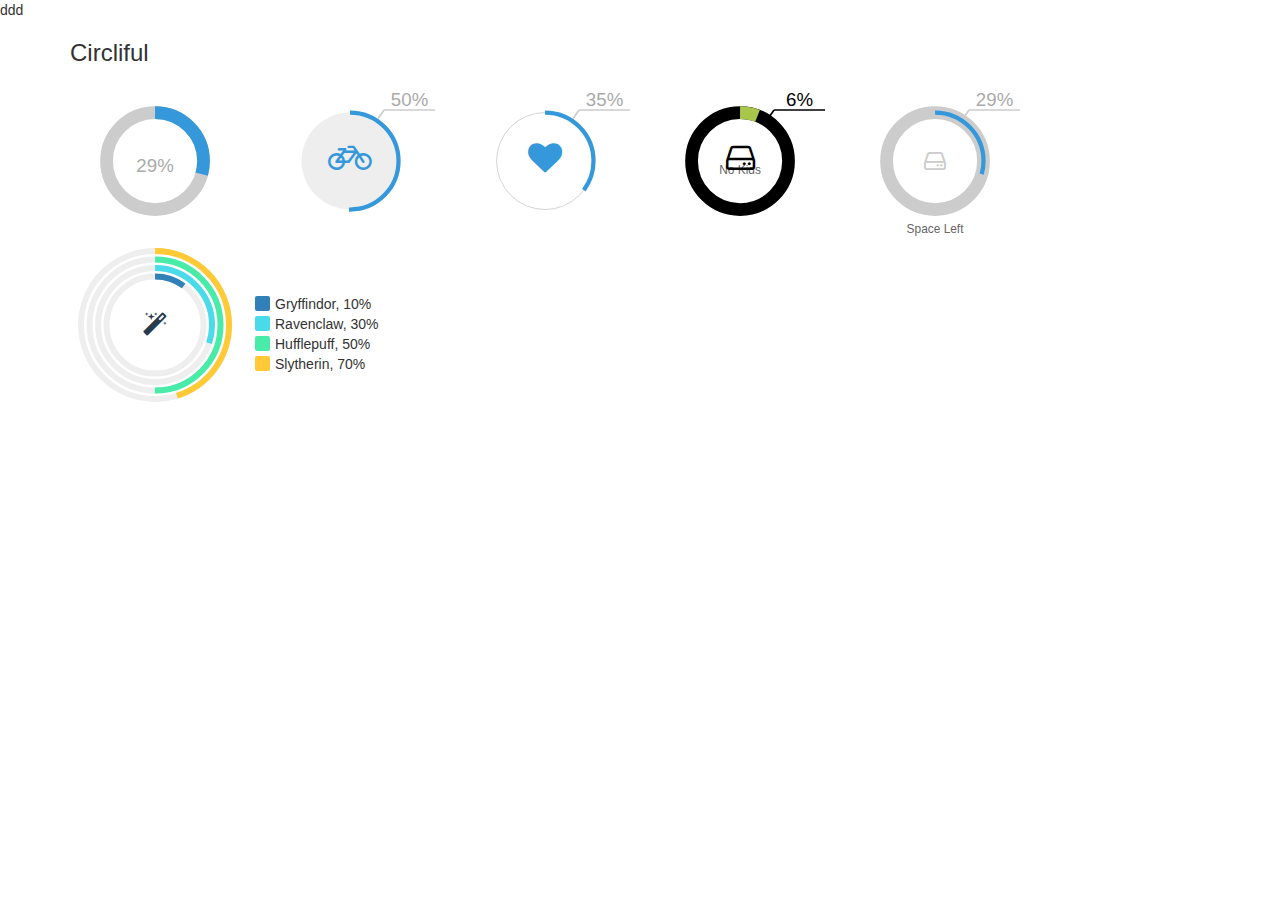
<file: jquery-plugin-circliful-master/index.html>
<!DOCTYPE html>
<html lang="en">
<head>
    <meta charset="utf-8">
    <meta http-equiv="X-UA-Compatible" content="IE=edge">
    <meta name="viewport" content="width=device-width, initial-scale=1">
    <title>SVG Circliful</title>
ddd
    <link rel="stylesheet" href="https://maxcdn.bootstrapcdn.com/bootstrap/3.3.6/css/bootstrap.min.css">
    <link rel="stylesheet" href="css/material-design-iconic-font.min.css">
    <link rel="stylesheet" href="https://maxcdn.bootstrapcdn.com/font-awesome/4.5.0/css/font-awesome.min.css">
    <link rel="stylesheet" href="css/jquery.circliful.css">

    <!--[if lt IE 9]>
    <script src="https://oss.maxcdn.com/html5shiv/3.7.2/html5shiv.min.js"></script>
    <script src="https://oss.maxcdn.com/respond/1.4.2/respond.min.js"></script>
    <![endif]-->
</head>
<body>
<section class="container">

    <h3>Circliful</h3>

    <div class="row">
        <div class="col-lg-2">
            <div id="test-circle"></div>
        </div>
        <div class="col-lg-2">
            <div id="test-circle2"></div>
        </div>
        <div class="col-lg-2">
            <div id="test-circle3"></div>
        </div>
        <div class="col-lg-2">
            <div id="test-circle4"></div>
        </div>
        <div class="col-lg-2">
            <div id="test-circle5"></div>
        </div>
    </div>

    <div class="row">
        <div class="col-lg-2">
            <div id="test-circle6"></div>
        </div>
    </div>

</section>

<script src="https://ajax.googleapis.com/ajax/libs/jquery/1.11.3/jquery.min.js"></script>
<script src="https://maxcdn.bootstrapcdn.com/bootstrap/3.3.6/js/bootstrap.min.js"></script>
<script src="js/jquery.circliful.js"></script>
<script>
    $( document ).ready(function() { // 6,32 5,38 2,34
        $("#test-circle").circliful({
            animation: 1,
            animationStep: 5,
            foregroundBorderWidth: 15,
            backgroundBorderWidth: 15,
            percent: 38,
            textSize: 28,
            textStyle: 'font-size: 12px;',
            textColor: '#666',
        });
        $("#test-circle2").circliful({
            animation: 0,
            animationStep: 6,
            foregroundBorderWidth: 5,
            backgroundColor: "none",
            fillColor: '#eee',
            percent: 50,
            iconColor: '#3498DB',
            icon: 'f206',
            iconSize: '40',
            iconPosition: 'middle'
        });
        $("#test-circle3").circliful({
            animation: 1,
            animationStep: 6,
            foregroundBorderWidth: 5,
            backgroundBorderWidth: 1,
            percent: 88,
            iconColor: '#3498DB',
            icon: 'f004',
            iconSize: '40',
            iconPosition: 'middle'
        });
        $("#test-circle4").circliful({
            animation: 1,
            animationStep: 1,
            target: 10,
            start: 2,
            showPercent: 1,
            backgroundColor: '#000',
            foregroundColor: '#A8C64A',
            fontColor: '#000',
            iconColor: '#000',
            icon: 'f0a0',
            iconSize: '40',
            iconPosition: 'middle',
            text: 'No Kids'
        });
        $("#test-circle5").circliful({
            animationStep: 5,
            foregroundBorderWidth: 5,
            backgroundBorderWidth: 15,
            percent: 80,
            icon: 'f0a0',
            iconPosition: 'middle',
            text: 'Space Left',
            textBelow: true
        });
        $("#test-circle6").circliful({
            animation: 1,
            animationStep: 5,
            foregroundBorderWidth: 7,
            backgroundBorderWidth: 7,
            textSize: 28,
            textStyle: 'font-size: 12px;',
            textColor: '#666',
            multiPercentage: 1,
            percentages: [
                {'percent': 10, 'color': '#3180B8', 'title': 'Gryffindor' },
                {'percent': 30, 'color': '#4ADBEA', 'title': 'Ravenclaw' },
                {'percent': 50, 'color': '#49EBA8', 'title': 'Hufflepuff' },
                {'percent': 70, 'color': '#FFCA35', 'title': 'Slytherin' }
            ],
            multiPercentageLegend: 1,
            replacePercentageByText: '',
            backgroundColor: '#eee',
            icon: 'f0d0',
            iconPosition: 'middle',
            iconColor: '#273B4E'
        });
    });
</script>
</body>
</html>
</file>
<file: jquery-plugin-circliful-master/css/material-design-iconic-font.min.css>
@font-face{font-family:Material-Design-Iconic-Font;src:url(../fonts/Material-Design-Iconic-Font.woff2?v=2.2.0) format('woff2'),url(../fonts/Material-Design-Iconic-Font.woff?v=2.2.0) format('woff'),url(../fonts/Material-Design-Iconic-Font.ttf?v=2.2.0) format('truetype')}.zmdi{display:inline-block;font:normal normal normal 14px/1 'Material-Design-Iconic-Font';font-size:inherit;text-rendering:auto;-webkit-font-smoothing:antialiased;-moz-osx-font-smoothing:grayscale}.zmdi-hc-lg{font-size:1.33333333em;line-height:.75em;vertical-align:-15%}.zmdi-hc-2x{font-size:2em}.zmdi-hc-3x{font-size:3em}.zmdi-hc-4x{font-size:4em}.zmdi-hc-5x{font-size:5em}.zmdi-hc-fw{width:1.28571429em;text-align:center}.zmdi-hc-ul{padding-left:0;margin-left:2.14285714em;list-style-type:none}.zmdi-hc-ul>li{position:relative}.zmdi-hc-li{position:absolute;left:-2.14285714em;width:2.14285714em;top:.14285714em;text-align:center}.zmdi-hc-li.zmdi-hc-lg{left:-1.85714286em}.zmdi-hc-border{padding:.1em .25em;border:solid .1em #9e9e9e;border-radius:2px}.zmdi-hc-border-circle{padding:.1em .25em;border:solid .1em #9e9e9e;border-radius:50%}.zmdi.pull-left{float:left;margin-right:.15em}.zmdi.pull-right{float:right;margin-left:.15em}.zmdi-hc-spin{-webkit-animation:zmdi-spin 1.5s infinite linear;animation:zmdi-spin 1.5s infinite linear}.zmdi-hc-spin-reverse{-webkit-animation:zmdi-spin-reverse 1.5s infinite linear;animation:zmdi-spin-reverse 1.5s infinite linear}@-webkit-keyframes zmdi-spin{0%{-webkit-transform:rotate(0deg);transform:rotate(0deg)}100%{-webkit-transform:rotate(359deg);transform:rotate(359deg)}}@keyframes zmdi-spin{0%{-webkit-transform:rotate(0deg);transform:rotate(0deg)}100%{-webkit-transform:rotate(359deg);transform:rotate(359deg)}}@-webkit-keyframes zmdi-spin-reverse{0%{-webkit-transform:rotate(0deg);transform:rotate(0deg)}100%{-webkit-transform:rotate(-359deg);transform:rotate(-359deg)}}@keyframes zmdi-spin-reverse{0%{-webkit-transform:rotate(0deg);transform:rotate(0deg)}100%{-webkit-transform:rotate(-359deg);transform:rotate(-359deg)}}.zmdi-hc-rotate-90{-webkit-transform:rotate(90deg);-ms-transform:rotate(90deg);transform:rotate(90deg)}.zmdi-hc-rotate-180{-webkit-transform:rotate(180deg);-ms-transform:rotate(180deg);transform:rotate(180deg)}.zmdi-hc-rotate-270{-webkit-transform:rotate(270deg);-ms-transform:rotate(270deg);transform:rotate(270deg)}.zmdi-hc-flip-horizontal{-webkit-transform:scale(-1,1);-ms-transform:scale(-1,1);transform:scale(-1,1)}.zmdi-hc-flip-vertical{-webkit-transform:scale(1,-1);-ms-transform:scale(1,-1);transform:scale(1,-1)}.zmdi-hc-stack{position:relative;display:inline-block;width:2em;height:2em;line-height:2em;vertical-align:middle}.zmdi-hc-stack-1x,.zmdi-hc-stack-2x{position:absolute;left:0;width:100%;text-align:center}.zmdi-hc-stack-1x{line-height:inherit}.zmdi-hc-stack-2x{font-size:2em}.zmdi-hc-inverse{color:#fff}.zmdi-3d-rotation:before{content:'\f101'}.zmdi-airplane-off:before{content:'\f102'}.zmdi-airplane:before{content:'\f103'}.zmdi-album:before{content:'\f104'}.zmdi-archive:before{content:'\f105'}.zmdi-assignment-account:before{content:'\f106'}.zmdi-assignment-alert:before{content:'\f107'}.zmdi-assignment-check:before{content:'\f108'}.zmdi-assignment-o:before{content:'\f109'}.zmdi-assignment-return:before{content:'\f10a'}.zmdi-assignment-returned:before{content:'\f10b'}.zmdi-assignment:before{content:'\f10c'}.zmdi-attachment-alt:before{content:'\f10d'}.zmdi-attachment:before{content:'\f10e'}.zmdi-audio:before{content:'\f10f'}.zmdi-badge-check:before{content:'\f110'}.zmdi-balance-wallet:before{content:'\f111'}.zmdi-balance:before{content:'\f112'}.zmdi-battery-alert:before{content:'\f113'}.zmdi-battery-flash:before{content:'\f114'}.zmdi-battery-unknown:before{content:'\f115'}.zmdi-battery:before{content:'\f116'}.zmdi-bike:before{content:'\f117'}.zmdi-block-alt:before{content:'\f118'}.zmdi-block:before{content:'\f119'}.zmdi-boat:before{content:'\f11a'}.zmdi-book-image:before{content:'\f11b'}.zmdi-book:before{content:'\f11c'}.zmdi-bookmark-outline:before{content:'\f11d'}.zmdi-bookmark:before{content:'\f11e'}.zmdi-brush:before{content:'\f11f'}.zmdi-bug:before{content:'\f120'}.zmdi-bus:before{content:'\f121'}.zmdi-cake:before{content:'\f122'}.zmdi-car-taxi:before{content:'\f123'}.zmdi-car-wash:before{content:'\f124'}.zmdi-car:before{content:'\f125'}.zmdi-card-giftcard:before{content:'\f126'}.zmdi-card-membership:before{content:'\f127'}.zmdi-card-travel:before{content:'\f128'}.zmdi-card:before{content:'\f129'}.zmdi-case-check:before{content:'\f12a'}.zmdi-case-download:before{content:'\f12b'}.zmdi-case-play:before{content:'\f12c'}.zmdi-case:before{content:'\f12d'}.zmdi-cast-connected:before{content:'\f12e'}.zmdi-cast:before{content:'\f12f'}.zmdi-chart-donut:before{content:'\f130'}.zmdi-chart:before{content:'\f131'}.zmdi-city-alt:before{content:'\f132'}.zmdi-city:before{content:'\f133'}.zmdi-close-circle-o:before{content:'\f134'}.zmdi-close-circle:before{content:'\f135'}.zmdi-close:before{content:'\f136'}.zmdi-cocktail:before{content:'\f137'}.zmdi-code-setting:before{content:'\f138'}.zmdi-code-smartphone:before{content:'\f139'}.zmdi-code:before{content:'\f13a'}.zmdi-coffee:before{content:'\f13b'}.zmdi-collection-bookmark:before{content:'\f13c'}.zmdi-collection-case-play:before{content:'\f13d'}.zmdi-collection-folder-image:before{content:'\f13e'}.zmdi-collection-image-o:before{content:'\f13f'}.zmdi-collection-image:before{content:'\f140'}.zmdi-collection-item-1:before{content:'\f141'}.zmdi-collection-item-2:before{content:'\f142'}.zmdi-collection-item-3:before{content:'\f143'}.zmdi-collection-item-4:before{content:'\f144'}.zmdi-collection-item-5:before{content:'\f145'}.zmdi-collection-item-6:before{content:'\f146'}.zmdi-collection-item-7:before{content:'\f147'}.zmdi-collection-item-8:before{content:'\f148'}.zmdi-collection-item-9-plus:before{content:'\f149'}.zmdi-collection-item-9:before{content:'\f14a'}.zmdi-collection-item:before{content:'\f14b'}.zmdi-collection-music:before{content:'\f14c'}.zmdi-collection-pdf:before{content:'\f14d'}.zmdi-collection-plus:before{content:'\f14e'}.zmdi-collection-speaker:before{content:'\f14f'}.zmdi-collection-text:before{content:'\f150'}.zmdi-collection-video:before{content:'\f151'}.zmdi-compass:before{content:'\f152'}.zmdi-cutlery:before{content:'\f153'}.zmdi-delete:before{content:'\f154'}.zmdi-dialpad:before{content:'\f155'}.zmdi-dns:before{content:'\f156'}.zmdi-drink:before{content:'\f157'}.zmdi-edit:before{content:'\f158'}.zmdi-email-open:before{content:'\f159'}.zmdi-email:before{content:'\f15a'}.zmdi-eye-off:before{content:'\f15b'}.zmdi-eye:before{content:'\f15c'}.zmdi-eyedropper:before{content:'\f15d'}.zmdi-favorite-outline:before{content:'\f15e'}.zmdi-favorite:before{content:'\f15f'}.zmdi-filter-list:before{content:'\f160'}.zmdi-fire:before{content:'\f161'}.zmdi-flag:before{content:'\f162'}.zmdi-flare:before{content:'\f163'}.zmdi-flash-auto:before{content:'\f164'}.zmdi-flash-off:before{content:'\f165'}.zmdi-flash:before{content:'\f166'}.zmdi-flip:before{content:'\f167'}.zmdi-flower-alt:before{content:'\f168'}.zmdi-flower:before{content:'\f169'}.zmdi-font:before{content:'\f16a'}.zmdi-fullscreen-alt:before{content:'\f16b'}.zmdi-fullscreen-exit:before{content:'\f16c'}.zmdi-fullscreen:before{content:'\f16d'}.zmdi-functions:before{content:'\f16e'}.zmdi-gas-station:before{content:'\f16f'}.zmdi-gesture:before{content:'\f170'}.zmdi-globe-alt:before{content:'\f171'}.zmdi-globe-lock:before{content:'\f172'}.zmdi-globe:before{content:'\f173'}.zmdi-graduation-cap:before{content:'\f174'}.zmdi-home:before{content:'\f175'}.zmdi-hospital-alt:before{content:'\f176'}.zmdi-hospital:before{content:'\f177'}.zmdi-hotel:before{content:'\f178'}.zmdi-hourglass-alt:before{content:'\f179'}.zmdi-hourglass-outline:before{content:'\f17a'}.zmdi-hourglass:before{content:'\f17b'}.zmdi-http:before{content:'\f17c'}.zmdi-image-alt:before{content:'\f17d'}.zmdi-image-o:before{content:'\f17e'}.zmdi-image:before{content:'\f17f'}.zmdi-inbox:before{content:'\f180'}.zmdi-invert-colors-off:before{content:'\f181'}.zmdi-invert-colors:before{content:'\f182'}.zmdi-key:before{content:'\f183'}.zmdi-label-alt-outline:before{content:'\f184'}.zmdi-label-alt:before{content:'\f185'}.zmdi-label-heart:before{content:'\f186'}.zmdi-label:before{content:'\f187'}.zmdi-labels:before{content:'\f188'}.zmdi-lamp:before{content:'\f189'}.zmdi-landscape:before{content:'\f18a'}.zmdi-layers-off:before{content:'\f18b'}.zmdi-layers:before{content:'\f18c'}.zmdi-library:before{content:'\f18d'}.zmdi-link:before{content:'\f18e'}.zmdi-lock-open:before{content:'\f18f'}.zmdi-lock-outline:before{content:'\f190'}.zmdi-lock:before{content:'\f191'}.zmdi-mail-reply-all:before{content:'\f192'}.zmdi-mail-reply:before{content:'\f193'}.zmdi-mail-send:before{content:'\f194'}.zmdi-mall:before{content:'\f195'}.zmdi-map:before{content:'\f196'}.zmdi-menu:before{content:'\f197'}.zmdi-money-box:before{content:'\f198'}.zmdi-money-off:before{content:'\f199'}.zmdi-money:before{content:'\f19a'}.zmdi-more-vert:before{content:'\f19b'}.zmdi-more:before{content:'\f19c'}.zmdi-movie-alt:before{content:'\f19d'}.zmdi-movie:before{content:'\f19e'}.zmdi-nature-people:before{content:'\f19f'}.zmdi-nature:before{content:'\f1a0'}.zmdi-navigation:before{content:'\f1a1'}.zmdi-open-in-browser:before{content:'\f1a2'}.zmdi-open-in-new:before{content:'\f1a3'}.zmdi-palette:before{content:'\f1a4'}.zmdi-parking:before{content:'\f1a5'}.zmdi-pin-account:before{content:'\f1a6'}.zmdi-pin-assistant:before{content:'\f1a7'}.zmdi-pin-drop:before{content:'\f1a8'}.zmdi-pin-help:before{content:'\f1a9'}.zmdi-pin-off:before{content:'\f1aa'}.zmdi-pin:before{content:'\f1ab'}.zmdi-pizza:before{content:'\f1ac'}.zmdi-plaster:before{content:'\f1ad'}.zmdi-power-setting:before{content:'\f1ae'}.zmdi-power:before{content:'\f1af'}.zmdi-print:before{content:'\f1b0'}.zmdi-puzzle-piece:before{content:'\f1b1'}.zmdi-quote:before{content:'\f1b2'}.zmdi-railway:before{content:'\f1b3'}.zmdi-receipt:before{content:'\f1b4'}.zmdi-refresh-alt:before{content:'\f1b5'}.zmdi-refresh-sync-alert:before{content:'\f1b6'}.zmdi-refresh-sync-off:before{content:'\f1b7'}.zmdi-refresh-sync:before{content:'\f1b8'}.zmdi-refresh:before{content:'\f1b9'}.zmdi-roller:before{content:'\f1ba'}.zmdi-ruler:before{content:'\f1bb'}.zmdi-scissors:before{content:'\f1bc'}.zmdi-screen-rotation-lock:before{content:'\f1bd'}.zmdi-screen-rotation:before{content:'\f1be'}.zmdi-search-for:before{content:'\f1bf'}.zmdi-search-in-file:before{content:'\f1c0'}.zmdi-search-in-page:before{content:'\f1c1'}.zmdi-search-replace:before{content:'\f1c2'}.zmdi-search:before{content:'\f1c3'}.zmdi-seat:before{content:'\f1c4'}.zmdi-settings-square:before{content:'\f1c5'}.zmdi-settings:before{content:'\f1c6'}.zmdi-shield-check:before{content:'\f1c7'}.zmdi-shield-security:before{content:'\f1c8'}.zmdi-shopping-basket:before{content:'\f1c9'}.zmdi-shopping-cart-plus:before{content:'\f1ca'}.zmdi-shopping-cart:before{content:'\f1cb'}.zmdi-sign-in:before{content:'\f1cc'}.zmdi-sort-amount-asc:before{content:'\f1cd'}.zmdi-sort-amount-desc:before{content:'\f1ce'}.zmdi-sort-asc:before{content:'\f1cf'}.zmdi-sort-desc:before{content:'\f1d0'}.zmdi-spellcheck:before{content:'\f1d1'}.zmdi-storage:before{content:'\f1d2'}.zmdi-store-24:before{content:'\f1d3'}.zmdi-store:before{content:'\f1d4'}.zmdi-subway:before{content:'\f1d5'}.zmdi-sun:before{content:'\f1d6'}.zmdi-tab-unselected:before{content:'\f1d7'}.zmdi-tab:before{content:'\f1d8'}.zmdi-tag-close:before{content:'\f1d9'}.zmdi-tag-more:before{content:'\f1da'}.zmdi-tag:before{content:'\f1db'}.zmdi-thumb-down:before{content:'\f1dc'}.zmdi-thumb-up-down:before{content:'\f1dd'}.zmdi-thumb-up:before{content:'\f1de'}.zmdi-ticket-star:before{content:'\f1df'}.zmdi-toll:before{content:'\f1e0'}.zmdi-toys:before{content:'\f1e1'}.zmdi-traffic:before{content:'\f1e2'}.zmdi-translate:before{content:'\f1e3'}.zmdi-triangle-down:before{content:'\f1e4'}.zmdi-triangle-up:before{content:'\f1e5'}.zmdi-truck:before{content:'\f1e6'}.zmdi-turning-sign:before{content:'\f1e7'}.zmdi-wallpaper:before{content:'\f1e8'}.zmdi-washing-machine:before{content:'\f1e9'}.zmdi-window-maximize:before{content:'\f1ea'}.zmdi-window-minimize:before{content:'\f1eb'}.zmdi-window-restore:before{content:'\f1ec'}.zmdi-wrench:before{content:'\f1ed'}.zmdi-zoom-in:before{content:'\f1ee'}.zmdi-zoom-out:before{content:'\f1ef'}.zmdi-alert-circle-o:before{content:'\f1f0'}.zmdi-alert-circle:before{content:'\f1f1'}.zmdi-alert-octagon:before{content:'\f1f2'}.zmdi-alert-polygon:before{content:'\f1f3'}.zmdi-alert-triangle:before{content:'\f1f4'}.zmdi-help-outline:before{content:'\f1f5'}.zmdi-help:before{content:'\f1f6'}.zmdi-info-outline:before{content:'\f1f7'}.zmdi-info:before{content:'\f1f8'}.zmdi-notifications-active:before{content:'\f1f9'}.zmdi-notifications-add:before{content:'\f1fa'}.zmdi-notifications-none:before{content:'\f1fb'}.zmdi-notifications-off:before{content:'\f1fc'}.zmdi-notifications-paused:before{content:'\f1fd'}.zmdi-notifications:before{content:'\f1fe'}.zmdi-account-add:before{content:'\f1ff'}.zmdi-account-box-mail:before{content:'\f200'}.zmdi-account-box-o:before{content:'\f201'}.zmdi-account-box-phone:before{content:'\f202'}.zmdi-account-box:before{content:'\f203'}.zmdi-account-calendar:before{content:'\f204'}.zmdi-account-circle:before{content:'\f205'}.zmdi-account-o:before{content:'\f206'}.zmdi-account:before{content:'\f207'}.zmdi-accounts-add:before{content:'\f208'}.zmdi-accounts-alt:before{content:'\f209'}.zmdi-accounts-list-alt:before{content:'\f20a'}.zmdi-accounts-list:before{content:'\f20b'}.zmdi-accounts-outline:before{content:'\f20c'}.zmdi-accounts:before{content:'\f20d'}.zmdi-face:before{content:'\f20e'}.zmdi-female:before{content:'\f20f'}.zmdi-male-alt:before{content:'\f210'}.zmdi-male-female:before{content:'\f211'}.zmdi-male:before{content:'\f212'}.zmdi-mood-bad:before{content:'\f213'}.zmdi-mood:before{content:'\f214'}.zmdi-run:before{content:'\f215'}.zmdi-walk:before{content:'\f216'}.zmdi-cloud-box:before{content:'\f217'}.zmdi-cloud-circle:before{content:'\f218'}.zmdi-cloud-done:before{content:'\f219'}.zmdi-cloud-download:before{content:'\f21a'}.zmdi-cloud-off:before{content:'\f21b'}.zmdi-cloud-outline-alt:before{content:'\f21c'}.zmdi-cloud-outline:before{content:'\f21d'}.zmdi-cloud-upload:before{content:'\f21e'}.zmdi-cloud:before{content:'\f21f'}.zmdi-download:before{content:'\f220'}.zmdi-file-plus:before{content:'\f221'}.zmdi-file-text:before{content:'\f222'}.zmdi-file:before{content:'\f223'}.zmdi-folder-outline:before{content:'\f224'}.zmdi-folder-person:before{content:'\f225'}.zmdi-folder-star-alt:before{content:'\f226'}.zmdi-folder-star:before{content:'\f227'}.zmdi-folder:before{content:'\f228'}.zmdi-gif:before{content:'\f229'}.zmdi-upload:before{content:'\f22a'}.zmdi-border-all:before{content:'\f22b'}.zmdi-border-bottom:before{content:'\f22c'}.zmdi-border-clear:before{content:'\f22d'}.zmdi-border-color:before{content:'\f22e'}.zmdi-border-horizontal:before{content:'\f22f'}.zmdi-border-inner:before{content:'\f230'}.zmdi-border-left:before{content:'\f231'}.zmdi-border-outer:before{content:'\f232'}.zmdi-border-right:before{content:'\f233'}.zmdi-border-style:before{content:'\f234'}.zmdi-border-top:before{content:'\f235'}.zmdi-border-vertical:before{content:'\f236'}.zmdi-copy:before{content:'\f237'}.zmdi-crop:before{content:'\f238'}.zmdi-format-align-center:before{content:'\f239'}.zmdi-format-align-justify:before{content:'\f23a'}.zmdi-format-align-left:before{content:'\f23b'}.zmdi-format-align-right:before{content:'\f23c'}.zmdi-format-bold:before{content:'\f23d'}.zmdi-format-clear-all:before{content:'\f23e'}.zmdi-format-clear:before{content:'\f23f'}.zmdi-format-color-fill:before{content:'\f240'}.zmdi-format-color-reset:before{content:'\f241'}.zmdi-format-color-text:before{content:'\f242'}.zmdi-format-indent-decrease:before{content:'\f243'}.zmdi-format-indent-increase:before{content:'\f244'}.zmdi-format-italic:before{content:'\f245'}.zmdi-format-line-spacing:before{content:'\f246'}.zmdi-format-list-bulleted:before{content:'\f247'}.zmdi-format-list-numbered:before{content:'\f248'}.zmdi-format-ltr:before{content:'\f249'}.zmdi-format-rtl:before{content:'\f24a'}.zmdi-format-size:before{content:'\f24b'}.zmdi-format-strikethrough-s:before{content:'\f24c'}.zmdi-format-strikethrough:before{content:'\f24d'}.zmdi-format-subject:before{content:'\f24e'}.zmdi-format-underlined:before{content:'\f24f'}.zmdi-format-valign-bottom:before{content:'\f250'}.zmdi-format-valign-center:before{content:'\f251'}.zmdi-format-valign-top:before{content:'\f252'}.zmdi-redo:before{content:'\f253'}.zmdi-select-all:before{content:'\f254'}.zmdi-space-bar:before{content:'\f255'}.zmdi-text-format:before{content:'\f256'}.zmdi-transform:before{content:'\f257'}.zmdi-undo:before{content:'\f258'}.zmdi-wrap-text:before{content:'\f259'}.zmdi-comment-alert:before{content:'\f25a'}.zmdi-comment-alt-text:before{content:'\f25b'}.zmdi-comment-alt:before{content:'\f25c'}.zmdi-comment-edit:before{content:'\f25d'}.zmdi-comment-image:before{content:'\f25e'}.zmdi-comment-list:before{content:'\f25f'}.zmdi-comment-more:before{content:'\f260'}.zmdi-comment-outline:before{content:'\f261'}.zmdi-comment-text-alt:before{content:'\f262'}.zmdi-comment-text:before{content:'\f263'}.zmdi-comment-video:before{content:'\f264'}.zmdi-comment:before{content:'\f265'}.zmdi-comments:before{content:'\f266'}.zmdi-check-all:before{content:'\f267'}.zmdi-check-circle-u:before{content:'\f268'}.zmdi-check-circle:before{content:'\f269'}.zmdi-check-square:before{content:'\f26a'}.zmdi-check:before{content:'\f26b'}.zmdi-circle-o:before{content:'\f26c'}.zmdi-circle:before{content:'\f26d'}.zmdi-dot-circle-alt:before{content:'\f26e'}.zmdi-dot-circle:before{content:'\f26f'}.zmdi-minus-circle-outline:before{content:'\f270'}.zmdi-minus-circle:before{content:'\f271'}.zmdi-minus-square:before{content:'\f272'}.zmdi-minus:before{content:'\f273'}.zmdi-plus-circle-o-duplicate:before{content:'\f274'}.zmdi-plus-circle-o:before{content:'\f275'}.zmdi-plus-circle:before{content:'\f276'}.zmdi-plus-square:before{content:'\f277'}.zmdi-plus:before{content:'\f278'}.zmdi-square-o:before{content:'\f279'}.zmdi-star-circle:before{content:'\f27a'}.zmdi-star-half:before{content:'\f27b'}.zmdi-star-outline:before{content:'\f27c'}.zmdi-star:before{content:'\f27d'}.zmdi-bluetooth-connected:before{content:'\f27e'}.zmdi-bluetooth-off:before{content:'\f27f'}.zmdi-bluetooth-search:before{content:'\f280'}.zmdi-bluetooth-setting:before{content:'\f281'}.zmdi-bluetooth:before{content:'\f282'}.zmdi-camera-add:before{content:'\f283'}.zmdi-camera-alt:before{content:'\f284'}.zmdi-camera-bw:before{content:'\f285'}.zmdi-camera-front:before{content:'\f286'}.zmdi-camera-mic:before{content:'\f287'}.zmdi-camera-party-mode:before{content:'\f288'}.zmdi-camera-rear:before{content:'\f289'}.zmdi-camera-roll:before{content:'\f28a'}.zmdi-camera-switch:before{content:'\f28b'}.zmdi-camera:before{content:'\f28c'}.zmdi-card-alert:before{content:'\f28d'}.zmdi-card-off:before{content:'\f28e'}.zmdi-card-sd:before{content:'\f28f'}.zmdi-card-sim:before{content:'\f290'}.zmdi-desktop-mac:before{content:'\f291'}.zmdi-desktop-windows:before{content:'\f292'}.zmdi-device-hub:before{content:'\f293'}.zmdi-devices-off:before{content:'\f294'}.zmdi-devices:before{content:'\f295'}.zmdi-dock:before{content:'\f296'}.zmdi-floppy:before{content:'\f297'}.zmdi-gamepad:before{content:'\f298'}.zmdi-gps-dot:before{content:'\f299'}.zmdi-gps-off:before{content:'\f29a'}.zmdi-gps:before{content:'\f29b'}.zmdi-headset-mic:before{content:'\f29c'}.zmdi-headset:before{content:'\f29d'}.zmdi-input-antenna:before{content:'\f29e'}.zmdi-input-composite:before{content:'\f29f'}.zmdi-input-hdmi:before{content:'\f2a0'}.zmdi-input-power:before{content:'\f2a1'}.zmdi-input-svideo:before{content:'\f2a2'}.zmdi-keyboard-hide:before{content:'\f2a3'}.zmdi-keyboard:before{content:'\f2a4'}.zmdi-laptop-chromebook:before{content:'\f2a5'}.zmdi-laptop-mac:before{content:'\f2a6'}.zmdi-laptop:before{content:'\f2a7'}.zmdi-mic-off:before{content:'\f2a8'}.zmdi-mic-outline:before{content:'\f2a9'}.zmdi-mic-setting:before{content:'\f2aa'}.zmdi-mic:before{content:'\f2ab'}.zmdi-mouse:before{content:'\f2ac'}.zmdi-network-alert:before{content:'\f2ad'}.zmdi-network-locked:before{content:'\f2ae'}.zmdi-network-off:before{content:'\f2af'}.zmdi-network-outline:before{content:'\f2b0'}.zmdi-network-setting:before{content:'\f2b1'}.zmdi-network:before{content:'\f2b2'}.zmdi-phone-bluetooth:before{content:'\f2b3'}.zmdi-phone-end:before{content:'\f2b4'}.zmdi-phone-forwarded:before{content:'\f2b5'}.zmdi-phone-in-talk:before{content:'\f2b6'}.zmdi-phone-locked:before{content:'\f2b7'}.zmdi-phone-missed:before{content:'\f2b8'}.zmdi-phone-msg:before{content:'\f2b9'}.zmdi-phone-paused:before{content:'\f2ba'}.zmdi-phone-ring:before{content:'\f2bb'}.zmdi-phone-setting:before{content:'\f2bc'}.zmdi-phone-sip:before{content:'\f2bd'}.zmdi-phone:before{content:'\f2be'}.zmdi-portable-wifi-changes:before{content:'\f2bf'}.zmdi-portable-wifi-off:before{content:'\f2c0'}.zmdi-portable-wifi:before{content:'\f2c1'}.zmdi-radio:before{content:'\f2c2'}.zmdi-reader:before{content:'\f2c3'}.zmdi-remote-control-alt:before{content:'\f2c4'}.zmdi-remote-control:before{content:'\f2c5'}.zmdi-router:before{content:'\f2c6'}.zmdi-scanner:before{content:'\f2c7'}.zmdi-smartphone-android:before{content:'\f2c8'}.zmdi-smartphone-download:before{content:'\f2c9'}.zmdi-smartphone-erase:before{content:'\f2ca'}.zmdi-smartphone-info:before{content:'\f2cb'}.zmdi-smartphone-iphone:before{content:'\f2cc'}.zmdi-smartphone-landscape-lock:before{content:'\f2cd'}.zmdi-smartphone-landscape:before{content:'\f2ce'}.zmdi-smartphone-lock:before{content:'\f2cf'}.zmdi-smartphone-portrait-lock:before{content:'\f2d0'}.zmdi-smartphone-ring:before{content:'\f2d1'}.zmdi-smartphone-setting:before{content:'\f2d2'}.zmdi-smartphone-setup:before{content:'\f2d3'}.zmdi-smartphone:before{content:'\f2d4'}.zmdi-speaker:before{content:'\f2d5'}.zmdi-tablet-android:before{content:'\f2d6'}.zmdi-tablet-mac:before{content:'\f2d7'}.zmdi-tablet:before{content:'\f2d8'}.zmdi-tv-alt-play:before{content:'\f2d9'}.zmdi-tv-list:before{content:'\f2da'}.zmdi-tv-play:before{content:'\f2db'}.zmdi-tv:before{content:'\f2dc'}.zmdi-usb:before{content:'\f2dd'}.zmdi-videocam-off:before{content:'\f2de'}.zmdi-videocam-switch:before{content:'\f2df'}.zmdi-videocam:before{content:'\f2e0'}.zmdi-watch:before{content:'\f2e1'}.zmdi-wifi-alt-2:before{content:'\f2e2'}.zmdi-wifi-alt:before{content:'\f2e3'}.zmdi-wifi-info:before{content:'\f2e4'}.zmdi-wifi-lock:before{content:'\f2e5'}.zmdi-wifi-off:before{content:'\f2e6'}.zmdi-wifi-outline:before{content:'\f2e7'}.zmdi-wifi:before{content:'\f2e8'}.zmdi-arrow-left-bottom:before{content:'\f2e9'}.zmdi-arrow-left:before{content:'\f2ea'}.zmdi-arrow-merge:before{content:'\f2eb'}.zmdi-arrow-missed:before{content:'\f2ec'}.zmdi-arrow-right-top:before{content:'\f2ed'}.zmdi-arrow-right:before{content:'\f2ee'}.zmdi-arrow-split:before{content:'\f2ef'}.zmdi-arrows:before{content:'\f2f0'}.zmdi-caret-down-circle:before{content:'\f2f1'}.zmdi-caret-down:before{content:'\f2f2'}.zmdi-caret-left-circle:before{content:'\f2f3'}.zmdi-caret-left:before{content:'\f2f4'}.zmdi-caret-right-circle:before{content:'\f2f5'}.zmdi-caret-right:before{content:'\f2f6'}.zmdi-caret-up-circle:before{content:'\f2f7'}.zmdi-caret-up:before{content:'\f2f8'}.zmdi-chevron-down:before{content:'\f2f9'}.zmdi-chevron-left:before{content:'\f2fa'}.zmdi-chevron-right:before{content:'\f2fb'}.zmdi-chevron-up:before{content:'\f2fc'}.zmdi-forward:before{content:'\f2fd'}.zmdi-long-arrow-down:before{content:'\f2fe'}.zmdi-long-arrow-left:before{content:'\f2ff'}.zmdi-long-arrow-return:before{content:'\f300'}.zmdi-long-arrow-right:before{content:'\f301'}.zmdi-long-arrow-tab:before{content:'\f302'}.zmdi-long-arrow-up:before{content:'\f303'}.zmdi-rotate-ccw:before{content:'\f304'}.zmdi-rotate-cw:before{content:'\f305'}.zmdi-rotate-left:before{content:'\f306'}.zmdi-rotate-right:before{content:'\f307'}.zmdi-square-down:before{content:'\f308'}.zmdi-square-right:before{content:'\f309'}.zmdi-swap-alt:before{content:'\f30a'}.zmdi-swap-vertical-circle:before{content:'\f30b'}.zmdi-swap-vertical:before{content:'\f30c'}.zmdi-swap:before{content:'\f30d'}.zmdi-trending-down:before{content:'\f30e'}.zmdi-trending-flat:before{content:'\f30f'}.zmdi-trending-up:before{content:'\f310'}.zmdi-unfold-less:before{content:'\f311'}.zmdi-unfold-more:before{content:'\f312'}.zmdi-apps:before{content:'\f313'}.zmdi-grid-off:before{content:'\f314'}.zmdi-grid:before{content:'\f315'}.zmdi-view-agenda:before{content:'\f316'}.zmdi-view-array:before{content:'\f317'}.zmdi-view-carousel:before{content:'\f318'}.zmdi-view-column:before{content:'\f319'}.zmdi-view-comfy:before{content:'\f31a'}.zmdi-view-compact:before{content:'\f31b'}.zmdi-view-dashboard:before{content:'\f31c'}.zmdi-view-day:before{content:'\f31d'}.zmdi-view-headline:before{content:'\f31e'}.zmdi-view-list-alt:before{content:'\f31f'}.zmdi-view-list:before{content:'\f320'}.zmdi-view-module:before{content:'\f321'}.zmdi-view-quilt:before{content:'\f322'}.zmdi-view-stream:before{content:'\f323'}.zmdi-view-subtitles:before{content:'\f324'}.zmdi-view-toc:before{content:'\f325'}.zmdi-view-web:before{content:'\f326'}.zmdi-view-week:before{content:'\f327'}.zmdi-widgets:before{content:'\f328'}.zmdi-alarm-check:before{content:'\f329'}.zmdi-alarm-off:before{content:'\f32a'}.zmdi-alarm-plus:before{content:'\f32b'}.zmdi-alarm-snooze:before{content:'\f32c'}.zmdi-alarm:before{content:'\f32d'}.zmdi-calendar-alt:before{content:'\f32e'}.zmdi-calendar-check:before{content:'\f32f'}.zmdi-calendar-close:before{content:'\f330'}.zmdi-calendar-note:before{content:'\f331'}.zmdi-calendar:before{content:'\f332'}.zmdi-time-countdown:before{content:'\f333'}.zmdi-time-interval:before{content:'\f334'}.zmdi-time-restore-setting:before{content:'\f335'}.zmdi-time-restore:before{content:'\f336'}.zmdi-time:before{content:'\f337'}.zmdi-timer-off:before{content:'\f338'}.zmdi-timer:before{content:'\f339'}.zmdi-android-alt:before{content:'\f33a'}.zmdi-android:before{content:'\f33b'}.zmdi-apple:before{content:'\f33c'}.zmdi-behance:before{content:'\f33d'}.zmdi-codepen:before{content:'\f33e'}.zmdi-dribbble:before{content:'\f33f'}.zmdi-dropbox:before{content:'\f340'}.zmdi-evernote:before{content:'\f341'}.zmdi-facebook-box:before{content:'\f342'}.zmdi-facebook:before{content:'\f343'}.zmdi-github-box:before{content:'\f344'}.zmdi-github:before{content:'\f345'}.zmdi-google-drive:before{content:'\f346'}.zmdi-google-earth:before{content:'\f347'}.zmdi-google-glass:before{content:'\f348'}.zmdi-google-maps:before{content:'\f349'}.zmdi-google-pages:before{content:'\f34a'}.zmdi-google-play:before{content:'\f34b'}.zmdi-google-plus-box:before{content:'\f34c'}.zmdi-google-plus:before{content:'\f34d'}.zmdi-google:before{content:'\f34e'}.zmdi-instagram:before{content:'\f34f'}.zmdi-language-css3:before{content:'\f350'}.zmdi-language-html5:before{content:'\f351'}.zmdi-language-javascript:before{content:'\f352'}.zmdi-language-python-alt:before{content:'\f353'}.zmdi-language-python:before{content:'\f354'}.zmdi-lastfm:before{content:'\f355'}.zmdi-linkedin-box:before{content:'\f356'}.zmdi-paypal:before{content:'\f357'}.zmdi-pinterest-box:before{content:'\f358'}.zmdi-pocket:before{content:'\f359'}.zmdi-polymer:before{content:'\f35a'}.zmdi-share:before{content:'\f35b'}.zmdi-stackoverflow:before{content:'\f35c'}.zmdi-steam-square:before{content:'\f35d'}.zmdi-steam:before{content:'\f35e'}.zmdi-twitter-box:before{content:'\f35f'}.zmdi-twitter:before{content:'\f360'}.zmdi-vk:before{content:'\f361'}.zmdi-wikipedia:before{content:'\f362'}.zmdi-windows:before{content:'\f363'}.zmdi-aspect-ratio-alt:before{content:'\f364'}.zmdi-aspect-ratio:before{content:'\f365'}.zmdi-blur-circular:before{content:'\f366'}.zmdi-blur-linear:before{content:'\f367'}.zmdi-blur-off:before{content:'\f368'}.zmdi-blur:before{content:'\f369'}.zmdi-brightness-2:before{content:'\f36a'}.zmdi-brightness-3:before{content:'\f36b'}.zmdi-brightness-4:before{content:'\f36c'}.zmdi-brightness-5:before{content:'\f36d'}.zmdi-brightness-6:before{content:'\f36e'}.zmdi-brightness-7:before{content:'\f36f'}.zmdi-brightness-auto:before{content:'\f370'}.zmdi-brightness-setting:before{content:'\f371'}.zmdi-broken-image:before{content:'\f372'}.zmdi-center-focus-strong:before{content:'\f373'}.zmdi-center-focus-weak:before{content:'\f374'}.zmdi-compare:before{content:'\f375'}.zmdi-crop-16-9:before{content:'\f376'}.zmdi-crop-3-2:before{content:'\f377'}.zmdi-crop-5-4:before{content:'\f378'}.zmdi-crop-7-5:before{content:'\f379'}.zmdi-crop-din:before{content:'\f37a'}.zmdi-crop-free:before{content:'\f37b'}.zmdi-crop-landscape:before{content:'\f37c'}.zmdi-crop-portrait:before{content:'\f37d'}.zmdi-crop-square:before{content:'\f37e'}.zmdi-exposure-alt:before{content:'\f37f'}.zmdi-exposure:before{content:'\f380'}.zmdi-filter-b-and-w:before{content:'\f381'}.zmdi-filter-center-focus:before{content:'\f382'}.zmdi-filter-frames:before{content:'\f383'}.zmdi-filter-tilt-shift:before{content:'\f384'}.zmdi-gradient:before{content:'\f385'}.zmdi-grain:before{content:'\f386'}.zmdi-graphic-eq:before{content:'\f387'}.zmdi-hdr-off:before{content:'\f388'}.zmdi-hdr-strong:before{content:'\f389'}.zmdi-hdr-weak:before{content:'\f38a'}.zmdi-hdr:before{content:'\f38b'}.zmdi-iridescent:before{content:'\f38c'}.zmdi-leak-off:before{content:'\f38d'}.zmdi-leak:before{content:'\f38e'}.zmdi-looks:before{content:'\f38f'}.zmdi-loupe:before{content:'\f390'}.zmdi-panorama-horizontal:before{content:'\f391'}.zmdi-panorama-vertical:before{content:'\f392'}.zmdi-panorama-wide-angle:before{content:'\f393'}.zmdi-photo-size-select-large:before{content:'\f394'}.zmdi-photo-size-select-small:before{content:'\f395'}.zmdi-picture-in-picture:before{content:'\f396'}.zmdi-slideshow:before{content:'\f397'}.zmdi-texture:before{content:'\f398'}.zmdi-tonality:before{content:'\f399'}.zmdi-vignette:before{content:'\f39a'}.zmdi-wb-auto:before{content:'\f39b'}.zmdi-eject-alt:before{content:'\f39c'}.zmdi-eject:before{content:'\f39d'}.zmdi-equalizer:before{content:'\f39e'}.zmdi-fast-forward:before{content:'\f39f'}.zmdi-fast-rewind:before{content:'\f3a0'}.zmdi-forward-10:before{content:'\f3a1'}.zmdi-forward-30:before{content:'\f3a2'}.zmdi-forward-5:before{content:'\f3a3'}.zmdi-hearing:before{content:'\f3a4'}.zmdi-pause-circle-outline:before{content:'\f3a5'}.zmdi-pause-circle:before{content:'\f3a6'}.zmdi-pause:before{content:'\f3a7'}.zmdi-play-circle-outline:before{content:'\f3a8'}.zmdi-play-circle:before{content:'\f3a9'}.zmdi-play:before{content:'\f3aa'}.zmdi-playlist-audio:before{content:'\f3ab'}.zmdi-playlist-plus:before{content:'\f3ac'}.zmdi-repeat-one:before{content:'\f3ad'}.zmdi-repeat:before{content:'\f3ae'}.zmdi-replay-10:before{content:'\f3af'}.zmdi-replay-30:before{content:'\f3b0'}.zmdi-replay-5:before{content:'\f3b1'}.zmdi-replay:before{content:'\f3b2'}.zmdi-shuffle:before{content:'\f3b3'}.zmdi-skip-next:before{content:'\f3b4'}.zmdi-skip-previous:before{content:'\f3b5'}.zmdi-stop:before{content:'\f3b6'}.zmdi-surround-sound:before{content:'\f3b7'}.zmdi-tune:before{content:'\f3b8'}.zmdi-volume-down:before{content:'\f3b9'}.zmdi-volume-mute:before{content:'\f3ba'}.zmdi-volume-off:before{content:'\f3bb'}.zmdi-volume-up:before{content:'\f3bc'}.zmdi-n-1-square:before{content:'\f3bd'}.zmdi-n-2-square:before{content:'\f3be'}.zmdi-n-3-square:before{content:'\f3bf'}.zmdi-n-4-square:before{content:'\f3c0'}.zmdi-n-5-square:before{content:'\f3c1'}.zmdi-n-6-square:before{content:'\f3c2'}.zmdi-neg-1:before{content:'\f3c3'}.zmdi-neg-2:before{content:'\f3c4'}.zmdi-plus-1:before{content:'\f3c5'}.zmdi-plus-2:before{content:'\f3c6'}.zmdi-sec-10:before{content:'\f3c7'}.zmdi-sec-3:before{content:'\f3c8'}.zmdi-zero:before{content:'\f3c9'}.zmdi-airline-seat-flat-angled:before{content:'\f3ca'}.zmdi-airline-seat-flat:before{content:'\f3cb'}.zmdi-airline-seat-individual-suite:before{content:'\f3cc'}.zmdi-airline-seat-legroom-extra:before{content:'\f3cd'}.zmdi-airline-seat-legroom-normal:before{content:'\f3ce'}.zmdi-airline-seat-legroom-reduced:before{content:'\f3cf'}.zmdi-airline-seat-recline-extra:before{content:'\f3d0'}.zmdi-airline-seat-recline-normal:before{content:'\f3d1'}.zmdi-airplay:before{content:'\f3d2'}.zmdi-closed-caption:before{content:'\f3d3'}.zmdi-confirmation-number:before{content:'\f3d4'}.zmdi-developer-board:before{content:'\f3d5'}.zmdi-disc-full:before{content:'\f3d6'}.zmdi-explicit:before{content:'\f3d7'}.zmdi-flight-land:before{content:'\f3d8'}.zmdi-flight-takeoff:before{content:'\f3d9'}.zmdi-flip-to-back:before{content:'\f3da'}.zmdi-flip-to-front:before{content:'\f3db'}.zmdi-group-work:before{content:'\f3dc'}.zmdi-hd:before{content:'\f3dd'}.zmdi-hq:before{content:'\f3de'}.zmdi-markunread-mailbox:before{content:'\f3df'}.zmdi-memory:before{content:'\f3e0'}.zmdi-nfc:before{content:'\f3e1'}.zmdi-play-for-work:before{content:'\f3e2'}.zmdi-power-input:before{content:'\f3e3'}.zmdi-present-to-all:before{content:'\f3e4'}.zmdi-satellite:before{content:'\f3e5'}.zmdi-tap-and-play:before{content:'\f3e6'}.zmdi-vibration:before{content:'\f3e7'}.zmdi-voicemail:before{content:'\f3e8'}.zmdi-group:before{content:'\f3e9'}.zmdi-rss:before{content:'\f3ea'}.zmdi-shape:before{content:'\f3eb'}.zmdi-spinner:before{content:'\f3ec'}.zmdi-ungroup:before{content:'\f3ed'}.zmdi-500px:before{content:'\f3ee'}.zmdi-8tracks:before{content:'\f3ef'}.zmdi-amazon:before{content:'\f3f0'}.zmdi-blogger:before{content:'\f3f1'}.zmdi-delicious:before{content:'\f3f2'}.zmdi-disqus:before{content:'\f3f3'}.zmdi-flattr:before{content:'\f3f4'}.zmdi-flickr:before{content:'\f3f5'}.zmdi-github-alt:before{content:'\f3f6'}.zmdi-google-old:before{content:'\f3f7'}.zmdi-linkedin:before{content:'\f3f8'}.zmdi-odnoklassniki:before{content:'\f3f9'}.zmdi-outlook:before{content:'\f3fa'}.zmdi-paypal-alt:before{content:'\f3fb'}.zmdi-pinterest:before{content:'\f3fc'}.zmdi-playstation:before{content:'\f3fd'}.zmdi-reddit:before{content:'\f3fe'}.zmdi-skype:before{content:'\f3ff'}.zmdi-slideshare:before{content:'\f400'}.zmdi-soundcloud:before{content:'\f401'}.zmdi-tumblr:before{content:'\f402'}.zmdi-twitch:before{content:'\f403'}.zmdi-vimeo:before{content:'\f404'}.zmdi-whatsapp:before{content:'\f405'}.zmdi-xbox:before{content:'\f406'}.zmdi-yahoo:before{content:'\f407'}.zmdi-youtube-play:before{content:'\f408'}.zmdi-youtube:before{content:'\f409'}.zmdi-3d-rotation:before{content:'\f101'}.zmdi-airplane-off:before{content:'\f102'}.zmdi-airplane:before{content:'\f103'}.zmdi-album:before{content:'\f104'}.zmdi-archive:before{content:'\f105'}.zmdi-assignment-account:before{content:'\f106'}.zmdi-assignment-alert:before{content:'\f107'}.zmdi-assignment-check:before{content:'\f108'}.zmdi-assignment-o:before{content:'\f109'}.zmdi-assignment-return:before{content:'\f10a'}.zmdi-assignment-returned:before{content:'\f10b'}.zmdi-assignment:before{content:'\f10c'}.zmdi-attachment-alt:before{content:'\f10d'}.zmdi-attachment:before{content:'\f10e'}.zmdi-audio:before{content:'\f10f'}.zmdi-badge-check:before{content:'\f110'}.zmdi-balance-wallet:before{content:'\f111'}.zmdi-balance:before{content:'\f112'}.zmdi-battery-alert:before{content:'\f113'}.zmdi-battery-flash:before{content:'\f114'}.zmdi-battery-unknown:before{content:'\f115'}.zmdi-battery:before{content:'\f116'}.zmdi-bike:before{content:'\f117'}.zmdi-block-alt:before{content:'\f118'}.zmdi-block:before{content:'\f119'}.zmdi-boat:before{content:'\f11a'}.zmdi-book-image:before{content:'\f11b'}.zmdi-book:before{content:'\f11c'}.zmdi-bookmark-outline:before{content:'\f11d'}.zmdi-bookmark:before{content:'\f11e'}.zmdi-brush:before{content:'\f11f'}.zmdi-bug:before{content:'\f120'}.zmdi-bus:before{content:'\f121'}.zmdi-cake:before{content:'\f122'}.zmdi-car-taxi:before{content:'\f123'}.zmdi-car-wash:before{content:'\f124'}.zmdi-car:before{content:'\f125'}.zmdi-card-giftcard:before{content:'\f126'}.zmdi-card-membership:before{content:'\f127'}.zmdi-card-travel:before{content:'\f128'}.zmdi-card:before{content:'\f129'}.zmdi-case-check:before{content:'\f12a'}.zmdi-case-download:before{content:'\f12b'}.zmdi-case-play:before{content:'\f12c'}.zmdi-case:before{content:'\f12d'}.zmdi-cast-connected:before{content:'\f12e'}.zmdi-cast:before{content:'\f12f'}.zmdi-chart-donut:before{content:'\f130'}.zmdi-chart:before{content:'\f131'}.zmdi-city-alt:before{content:'\f132'}.zmdi-city:before{content:'\f133'}.zmdi-close-circle-o:before{content:'\f134'}.zmdi-close-circle:before{content:'\f135'}.zmdi-close:before{content:'\f136'}.zmdi-cocktail:before{content:'\f137'}.zmdi-code-setting:before{content:'\f138'}.zmdi-code-smartphone:before{content:'\f139'}.zmdi-code:before{content:'\f13a'}.zmdi-coffee:before{content:'\f13b'}.zmdi-collection-bookmark:before{content:'\f13c'}.zmdi-collection-case-play:before{content:'\f13d'}.zmdi-collection-folder-image:before{content:'\f13e'}.zmdi-collection-image-o:before{content:'\f13f'}.zmdi-collection-image:before{content:'\f140'}.zmdi-collection-item-1:before{content:'\f141'}.zmdi-collection-item-2:before{content:'\f142'}.zmdi-collection-item-3:before{content:'\f143'}.zmdi-collection-item-4:before{content:'\f144'}.zmdi-collection-item-5:before{content:'\f145'}.zmdi-collection-item-6:before{content:'\f146'}.zmdi-collection-item-7:before{content:'\f147'}.zmdi-collection-item-8:before{content:'\f148'}.zmdi-collection-item-9-plus:before{content:'\f149'}.zmdi-collection-item-9:before{content:'\f14a'}.zmdi-collection-item:before{content:'\f14b'}.zmdi-collection-music:before{content:'\f14c'}.zmdi-collection-pdf:before{content:'\f14d'}.zmdi-collection-plus:before{content:'\f14e'}.zmdi-collection-speaker:before{content:'\f14f'}.zmdi-collection-text:before{content:'\f150'}.zmdi-collection-video:before{content:'\f151'}.zmdi-compass:before{content:'\f152'}.zmdi-cutlery:before{content:'\f153'}.zmdi-delete:before{content:'\f154'}.zmdi-dialpad:before{content:'\f155'}.zmdi-dns:before{content:'\f156'}.zmdi-drink:before{content:'\f157'}.zmdi-edit:before{content:'\f158'}.zmdi-email-open:before{content:'\f159'}.zmdi-email:before{content:'\f15a'}.zmdi-eye-off:before{content:'\f15b'}.zmdi-eye:before{content:'\f15c'}.zmdi-eyedropper:before{content:'\f15d'}.zmdi-favorite-outline:before{content:'\f15e'}.zmdi-favorite:before{content:'\f15f'}.zmdi-filter-list:before{content:'\f160'}.zmdi-fire:before{content:'\f161'}.zmdi-flag:before{content:'\f162'}.zmdi-flare:before{content:'\f163'}.zmdi-flash-auto:before{content:'\f164'}.zmdi-flash-off:before{content:'\f165'}.zmdi-flash:before{content:'\f166'}.zmdi-flip:before{content:'\f167'}.zmdi-flower-alt:before{content:'\f168'}.zmdi-flower:before{content:'\f169'}.zmdi-font:before{content:'\f16a'}.zmdi-fullscreen-alt:before{content:'\f16b'}.zmdi-fullscreen-exit:before{content:'\f16c'}.zmdi-fullscreen:before{content:'\f16d'}.zmdi-functions:before{content:'\f16e'}.zmdi-gas-station:before{content:'\f16f'}.zmdi-gesture:before{content:'\f170'}.zmdi-globe-alt:before{content:'\f171'}.zmdi-globe-lock:before{content:'\f172'}.zmdi-globe:before{content:'\f173'}.zmdi-graduation-cap:before{content:'\f174'}.zmdi-home:before{content:'\f175'}.zmdi-hospital-alt:before{content:'\f176'}.zmdi-hospital:before{content:'\f177'}.zmdi-hotel:before{content:'\f178'}.zmdi-hourglass-alt:before{content:'\f179'}.zmdi-hourglass-outline:before{content:'\f17a'}.zmdi-hourglass:before{content:'\f17b'}.zmdi-http:before{content:'\f17c'}.zmdi-image-alt:before{content:'\f17d'}.zmdi-image-o:before{content:'\f17e'}.zmdi-image:before{content:'\f17f'}.zmdi-inbox:before{content:'\f180'}.zmdi-invert-colors-off:before{content:'\f181'}.zmdi-invert-colors:before{content:'\f182'}.zmdi-key:before{content:'\f183'}.zmdi-label-alt-outline:before{content:'\f184'}.zmdi-label-alt:before{content:'\f185'}.zmdi-label-heart:before{content:'\f186'}.zmdi-label:before{content:'\f187'}.zmdi-labels:before{content:'\f188'}.zmdi-lamp:before{content:'\f189'}.zmdi-landscape:before{content:'\f18a'}.zmdi-layers-off:before{content:'\f18b'}.zmdi-layers:before{content:'\f18c'}.zmdi-library:before{content:'\f18d'}.zmdi-link:before{content:'\f18e'}.zmdi-lock-open:before{content:'\f18f'}.zmdi-lock-outline:before{content:'\f190'}.zmdi-lock:before{content:'\f191'}.zmdi-mail-reply-all:before{content:'\f192'}.zmdi-mail-reply:before{content:'\f193'}.zmdi-mail-send:before{content:'\f194'}.zmdi-mall:before{content:'\f195'}.zmdi-map:before{content:'\f196'}.zmdi-menu:before{content:'\f197'}.zmdi-money-box:before{content:'\f198'}.zmdi-money-off:before{content:'\f199'}.zmdi-money:before{content:'\f19a'}.zmdi-more-vert:before{content:'\f19b'}.zmdi-more:before{content:'\f19c'}.zmdi-movie-alt:before{content:'\f19d'}.zmdi-movie:before{content:'\f19e'}.zmdi-nature-people:before{content:'\f19f'}.zmdi-nature:before{content:'\f1a0'}.zmdi-navigation:before{content:'\f1a1'}.zmdi-open-in-browser:before{content:'\f1a2'}.zmdi-open-in-new:before{content:'\f1a3'}.zmdi-palette:before{content:'\f1a4'}.zmdi-parking:before{content:'\f1a5'}.zmdi-pin-account:before{content:'\f1a6'}.zmdi-pin-assistant:before{content:'\f1a7'}.zmdi-pin-drop:before{content:'\f1a8'}.zmdi-pin-help:before{content:'\f1a9'}.zmdi-pin-off:before{content:'\f1aa'}.zmdi-pin:before{content:'\f1ab'}.zmdi-pizza:before{content:'\f1ac'}.zmdi-plaster:before{content:'\f1ad'}.zmdi-power-setting:before{content:'\f1ae'}.zmdi-power:before{content:'\f1af'}.zmdi-print:before{content:'\f1b0'}.zmdi-puzzle-piece:before{content:'\f1b1'}.zmdi-quote:before{content:'\f1b2'}.zmdi-railway:before{content:'\f1b3'}.zmdi-receipt:before{content:'\f1b4'}.zmdi-refresh-alt:before{content:'\f1b5'}.zmdi-refresh-sync-alert:before{content:'\f1b6'}.zmdi-refresh-sync-off:before{content:'\f1b7'}.zmdi-refresh-sync:before{content:'\f1b8'}.zmdi-refresh:before{content:'\f1b9'}.zmdi-roller:before{content:'\f1ba'}.zmdi-ruler:before{content:'\f1bb'}.zmdi-scissors:before{content:'\f1bc'}.zmdi-screen-rotation-lock:before{content:'\f1bd'}.zmdi-screen-rotation:before{content:'\f1be'}.zmdi-search-for:before{content:'\f1bf'}.zmdi-search-in-file:before{content:'\f1c0'}.zmdi-search-in-page:before{content:'\f1c1'}.zmdi-search-replace:before{content:'\f1c2'}.zmdi-search:before{content:'\f1c3'}.zmdi-seat:before{content:'\f1c4'}.zmdi-settings-square:before{content:'\f1c5'}.zmdi-settings:before{content:'\f1c6'}.zmdi-shield-check:before{content:'\f1c7'}.zmdi-shield-security:before{content:'\f1c8'}.zmdi-shopping-basket:before{content:'\f1c9'}.zmdi-shopping-cart-plus:before{content:'\f1ca'}.zmdi-shopping-cart:before{content:'\f1cb'}.zmdi-sign-in:before{content:'\f1cc'}.zmdi-sort-amount-asc:before{content:'\f1cd'}.zmdi-sort-amount-desc:before{content:'\f1ce'}.zmdi-sort-asc:before{content:'\f1cf'}.zmdi-sort-desc:before{content:'\f1d0'}.zmdi-spellcheck:before{content:'\f1d1'}.zmdi-storage:before{content:'\f1d2'}.zmdi-store-24:before{content:'\f1d3'}.zmdi-store:before{content:'\f1d4'}.zmdi-subway:before{content:'\f1d5'}.zmdi-sun:before{content:'\f1d6'}.zmdi-tab-unselected:before{content:'\f1d7'}.zmdi-tab:before{content:'\f1d8'}.zmdi-tag-close:before{content:'\f1d9'}.zmdi-tag-more:before{content:'\f1da'}.zmdi-tag:before{content:'\f1db'}.zmdi-thumb-down:before{content:'\f1dc'}.zmdi-thumb-up-down:before{content:'\f1dd'}.zmdi-thumb-up:before{content:'\f1de'}.zmdi-ticket-star:before{content:'\f1df'}.zmdi-toll:before{content:'\f1e0'}.zmdi-toys:before{content:'\f1e1'}.zmdi-traffic:before{content:'\f1e2'}.zmdi-translate:before{content:'\f1e3'}.zmdi-triangle-down:before{content:'\f1e4'}.zmdi-triangle-up:before{content:'\f1e5'}.zmdi-truck:before{content:'\f1e6'}.zmdi-turning-sign:before{content:'\f1e7'}.zmdi-wallpaper:before{content:'\f1e8'}.zmdi-washing-machine:before{content:'\f1e9'}.zmdi-window-maximize:before{content:'\f1ea'}.zmdi-window-minimize:before{content:'\f1eb'}.zmdi-window-restore:before{content:'\f1ec'}.zmdi-wrench:before{content:'\f1ed'}.zmdi-zoom-in:before{content:'\f1ee'}.zmdi-zoom-out:before{content:'\f1ef'}.zmdi-alert-circle-o:before{content:'\f1f0'}.zmdi-alert-circle:before{content:'\f1f1'}.zmdi-alert-octagon:before{content:'\f1f2'}.zmdi-alert-polygon:before{content:'\f1f3'}.zmdi-alert-triangle:before{content:'\f1f4'}.zmdi-help-outline:before{content:'\f1f5'}.zmdi-help:before{content:'\f1f6'}.zmdi-info-outline:before{content:'\f1f7'}.zmdi-info:before{content:'\f1f8'}.zmdi-notifications-active:before{content:'\f1f9'}.zmdi-notifications-add:before{content:'\f1fa'}.zmdi-notifications-none:before{content:'\f1fb'}.zmdi-notifications-off:before{content:'\f1fc'}.zmdi-notifications-paused:before{content:'\f1fd'}.zmdi-notifications:before{content:'\f1fe'}.zmdi-account-add:before{content:'\f1ff'}.zmdi-account-box-mail:before{content:'\f200'}.zmdi-account-box-o:before{content:'\f201'}.zmdi-account-box-phone:before{content:'\f202'}.zmdi-account-box:before{content:'\f203'}.zmdi-account-calendar:before{content:'\f204'}.zmdi-account-circle:before{content:'\f205'}.zmdi-account-o:before{content:'\f206'}.zmdi-account:before{content:'\f207'}.zmdi-accounts-add:before{content:'\f208'}.zmdi-accounts-alt:before{content:'\f209'}.zmdi-accounts-list-alt:before{content:'\f20a'}.zmdi-accounts-list:before{content:'\f20b'}.zmdi-accounts-outline:before{content:'\f20c'}.zmdi-accounts:before{content:'\f20d'}.zmdi-face:before{content:'\f20e'}.zmdi-female:before{content:'\f20f'}.zmdi-male-alt:before{content:'\f210'}.zmdi-male-female:before{content:'\f211'}.zmdi-male:before{content:'\f212'}.zmdi-mood-bad:before{content:'\f213'}.zmdi-mood:before{content:'\f214'}.zmdi-run:before{content:'\f215'}.zmdi-walk:before{content:'\f216'}.zmdi-cloud-box:before{content:'\f217'}.zmdi-cloud-circle:before{content:'\f218'}.zmdi-cloud-done:before{content:'\f219'}.zmdi-cloud-download:before{content:'\f21a'}.zmdi-cloud-off:before{content:'\f21b'}.zmdi-cloud-outline-alt:before{content:'\f21c'}.zmdi-cloud-outline:before{content:'\f21d'}.zmdi-cloud-upload:before{content:'\f21e'}.zmdi-cloud:before{content:'\f21f'}.zmdi-download:before{content:'\f220'}.zmdi-file-plus:before{content:'\f221'}.zmdi-file-text:before{content:'\f222'}.zmdi-file:before{content:'\f223'}.zmdi-folder-outline:before{content:'\f224'}.zmdi-folder-person:before{content:'\f225'}.zmdi-folder-star-alt:before{content:'\f226'}.zmdi-folder-star:before{content:'\f227'}.zmdi-folder:before{content:'\f228'}.zmdi-gif:before{content:'\f229'}.zmdi-upload:before{content:'\f22a'}.zmdi-border-all:before{content:'\f22b'}.zmdi-border-bottom:before{content:'\f22c'}.zmdi-border-clear:before{content:'\f22d'}.zmdi-border-color:before{content:'\f22e'}.zmdi-border-horizontal:before{content:'\f22f'}.zmdi-border-inner:before{content:'\f230'}.zmdi-border-left:before{content:'\f231'}.zmdi-border-outer:before{content:'\f232'}.zmdi-border-right:before{content:'\f233'}.zmdi-border-style:before{content:'\f234'}.zmdi-border-top:before{content:'\f235'}.zmdi-border-vertical:before{content:'\f236'}.zmdi-copy:before{content:'\f237'}.zmdi-crop:before{content:'\f238'}.zmdi-format-align-center:before{content:'\f239'}.zmdi-format-align-justify:before{content:'\f23a'}.zmdi-format-align-left:before{content:'\f23b'}.zmdi-format-align-right:before{content:'\f23c'}.zmdi-format-bold:before{content:'\f23d'}.zmdi-format-clear-all:before{content:'\f23e'}.zmdi-format-clear:before{content:'\f23f'}.zmdi-format-color-fill:before{content:'\f240'}.zmdi-format-color-reset:before{content:'\f241'}.zmdi-format-color-text:before{content:'\f242'}.zmdi-format-indent-decrease:before{content:'\f243'}.zmdi-format-indent-increase:before{content:'\f244'}.zmdi-format-italic:before{content:'\f245'}.zmdi-format-line-spacing:before{content:'\f246'}.zmdi-format-list-bulleted:before{content:'\f247'}.zmdi-format-list-numbered:before{content:'\f248'}.zmdi-format-ltr:before{content:'\f249'}.zmdi-format-rtl:before{content:'\f24a'}.zmdi-format-size:before{content:'\f24b'}.zmdi-format-strikethrough-s:before{content:'\f24c'}.zmdi-format-strikethrough:before{content:'\f24d'}.zmdi-format-subject:before{content:'\f24e'}.zmdi-format-underlined:before{content:'\f24f'}.zmdi-format-valign-bottom:before{content:'\f250'}.zmdi-format-valign-center:before{content:'\f251'}.zmdi-format-valign-top:before{content:'\f252'}.zmdi-redo:before{content:'\f253'}.zmdi-select-all:before{content:'\f254'}.zmdi-space-bar:before{content:'\f255'}.zmdi-text-format:before{content:'\f256'}.zmdi-transform:before{content:'\f257'}.zmdi-undo:before{content:'\f258'}.zmdi-wrap-text:before{content:'\f259'}.zmdi-comment-alert:before{content:'\f25a'}.zmdi-comment-alt-text:before{content:'\f25b'}.zmdi-comment-alt:before{content:'\f25c'}.zmdi-comment-edit:before{content:'\f25d'}.zmdi-comment-image:before{content:'\f25e'}.zmdi-comment-list:before{content:'\f25f'}.zmdi-comment-more:before{content:'\f260'}.zmdi-comment-outline:before{content:'\f261'}.zmdi-comment-text-alt:before{content:'\f262'}.zmdi-comment-text:before{content:'\f263'}.zmdi-comment-video:before{content:'\f264'}.zmdi-comment:before{content:'\f265'}.zmdi-comments:before{content:'\f266'}.zmdi-check-all:before{content:'\f267'}.zmdi-check-circle-u:before{content:'\f268'}.zmdi-check-circle:before{content:'\f269'}.zmdi-check-square:before{content:'\f26a'}.zmdi-check:before{content:'\f26b'}.zmdi-circle-o:before{content:'\f26c'}.zmdi-circle:before{content:'\f26d'}.zmdi-dot-circle-alt:before{content:'\f26e'}.zmdi-dot-circle:before{content:'\f26f'}.zmdi-minus-circle-outline:before{content:'\f270'}.zmdi-minus-circle:before{content:'\f271'}.zmdi-minus-square:before{content:'\f272'}.zmdi-minus:before{content:'\f273'}.zmdi-plus-circle-o-duplicate:before{content:'\f274'}.zmdi-plus-circle-o:before{content:'\f275'}.zmdi-plus-circle:before{content:'\f276'}.zmdi-plus-square:before{content:'\f277'}.zmdi-plus:before{content:'\f278'}.zmdi-square-o:before{content:'\f279'}.zmdi-star-circle:before{content:'\f27a'}.zmdi-star-half:before{content:'\f27b'}.zmdi-star-outline:before{content:'\f27c'}.zmdi-star:before{content:'\f27d'}.zmdi-bluetooth-connected:before{content:'\f27e'}.zmdi-bluetooth-off:before{content:'\f27f'}.zmdi-bluetooth-search:before{content:'\f280'}.zmdi-bluetooth-setting:before{content:'\f281'}.zmdi-bluetooth:before{content:'\f282'}.zmdi-camera-add:before{content:'\f283'}.zmdi-camera-alt:before{content:'\f284'}.zmdi-camera-bw:before{content:'\f285'}.zmdi-camera-front:before{content:'\f286'}.zmdi-camera-mic:before{content:'\f287'}.zmdi-camera-party-mode:before{content:'\f288'}.zmdi-camera-rear:before{content:'\f289'}.zmdi-camera-roll:before{content:'\f28a'}.zmdi-camera-switch:before{content:'\f28b'}.zmdi-camera:before{content:'\f28c'}.zmdi-card-alert:before{content:'\f28d'}.zmdi-card-off:before{content:'\f28e'}.zmdi-card-sd:before{content:'\f28f'}.zmdi-card-sim:before{content:'\f290'}.zmdi-desktop-mac:before{content:'\f291'}.zmdi-desktop-windows:before{content:'\f292'}.zmdi-device-hub:before{content:'\f293'}.zmdi-devices-off:before{content:'\f294'}.zmdi-devices:before{content:'\f295'}.zmdi-dock:before{content:'\f296'}.zmdi-floppy:before{content:'\f297'}.zmdi-gamepad:before{content:'\f298'}.zmdi-gps-dot:before{content:'\f299'}.zmdi-gps-off:before{content:'\f29a'}.zmdi-gps:before{content:'\f29b'}.zmdi-headset-mic:before{content:'\f29c'}.zmdi-headset:before{content:'\f29d'}.zmdi-input-antenna:before{content:'\f29e'}.zmdi-input-composite:before{content:'\f29f'}.zmdi-input-hdmi:before{content:'\f2a0'}.zmdi-input-power:before{content:'\f2a1'}.zmdi-input-svideo:before{content:'\f2a2'}.zmdi-keyboard-hide:before{content:'\f2a3'}.zmdi-keyboard:before{content:'\f2a4'}.zmdi-laptop-chromebook:before{content:'\f2a5'}.zmdi-laptop-mac:before{content:'\f2a6'}.zmdi-laptop:before{content:'\f2a7'}.zmdi-mic-off:before{content:'\f2a8'}.zmdi-mic-outline:before{content:'\f2a9'}.zmdi-mic-setting:before{content:'\f2aa'}.zmdi-mic:before{content:'\f2ab'}.zmdi-mouse:before{content:'\f2ac'}.zmdi-network-alert:before{content:'\f2ad'}.zmdi-network-locked:before{content:'\f2ae'}.zmdi-network-off:before{content:'\f2af'}.zmdi-network-outline:before{content:'\f2b0'}.zmdi-network-setting:before{content:'\f2b1'}.zmdi-network:before{content:'\f2b2'}.zmdi-phone-bluetooth:before{content:'\f2b3'}.zmdi-phone-end:before{content:'\f2b4'}.zmdi-phone-forwarded:before{content:'\f2b5'}.zmdi-phone-in-talk:before{content:'\f2b6'}.zmdi-phone-locked:before{content:'\f2b7'}.zmdi-phone-missed:before{content:'\f2b8'}.zmdi-phone-msg:before{content:'\f2b9'}.zmdi-phone-paused:before{content:'\f2ba'}.zmdi-phone-ring:before{content:'\f2bb'}.zmdi-phone-setting:before{content:'\f2bc'}.zmdi-phone-sip:before{content:'\f2bd'}.zmdi-phone:before{content:'\f2be'}.zmdi-portable-wifi-changes:before{content:'\f2bf'}.zmdi-portable-wifi-off:before{content:'\f2c0'}.zmdi-portable-wifi:before{content:'\f2c1'}.zmdi-radio:before{content:'\f2c2'}.zmdi-reader:before{content:'\f2c3'}.zmdi-remote-control-alt:before{content:'\f2c4'}.zmdi-remote-control:before{content:'\f2c5'}.zmdi-router:before{content:'\f2c6'}.zmdi-scanner:before{content:'\f2c7'}.zmdi-smartphone-android:before{content:'\f2c8'}.zmdi-smartphone-download:before{content:'\f2c9'}.zmdi-smartphone-erase:before{content:'\f2ca'}.zmdi-smartphone-info:before{content:'\f2cb'}.zmdi-smartphone-iphone:before{content:'\f2cc'}.zmdi-smartphone-landscape-lock:before{content:'\f2cd'}.zmdi-smartphone-landscape:before{content:'\f2ce'}.zmdi-smartphone-lock:before{content:'\f2cf'}.zmdi-smartphone-portrait-lock:before{content:'\f2d0'}.zmdi-smartphone-ring:before{content:'\f2d1'}.zmdi-smartphone-setting:before{content:'\f2d2'}.zmdi-smartphone-setup:before{content:'\f2d3'}.zmdi-smartphone:before{content:'\f2d4'}.zmdi-speaker:before{content:'\f2d5'}.zmdi-tablet-android:before{content:'\f2d6'}.zmdi-tablet-mac:before{content:'\f2d7'}.zmdi-tablet:before{content:'\f2d8'}.zmdi-tv-alt-play:before{content:'\f2d9'}.zmdi-tv-list:before{content:'\f2da'}.zmdi-tv-play:before{content:'\f2db'}.zmdi-tv:before{content:'\f2dc'}.zmdi-usb:before{content:'\f2dd'}.zmdi-videocam-off:before{content:'\f2de'}.zmdi-videocam-switch:before{content:'\f2df'}.zmdi-videocam:before{content:'\f2e0'}.zmdi-watch:before{content:'\f2e1'}.zmdi-wifi-alt-2:before{content:'\f2e2'}.zmdi-wifi-alt:before{content:'\f2e3'}.zmdi-wifi-info:before{content:'\f2e4'}.zmdi-wifi-lock:before{content:'\f2e5'}.zmdi-wifi-off:before{content:'\f2e6'}.zmdi-wifi-outline:before{content:'\f2e7'}.zmdi-wifi:before{content:'\f2e8'}.zmdi-arrow-left-bottom:before{content:'\f2e9'}.zmdi-arrow-left:before{content:'\f2ea'}.zmdi-arrow-merge:before{content:'\f2eb'}.zmdi-arrow-missed:before{content:'\f2ec'}.zmdi-arrow-right-top:before{content:'\f2ed'}.zmdi-arrow-right:before{content:'\f2ee'}.zmdi-arrow-split:before{content:'\f2ef'}.zmdi-arrows:before{content:'\f2f0'}.zmdi-caret-down-circle:before{content:'\f2f1'}.zmdi-caret-down:before{content:'\f2f2'}.zmdi-caret-left-circle:before{content:'\f2f3'}.zmdi-caret-left:before{content:'\f2f4'}.zmdi-caret-right-circle:before{content:'\f2f5'}.zmdi-caret-right:before{content:'\f2f6'}.zmdi-caret-up-circle:before{content:'\f2f7'}.zmdi-caret-up:before{content:'\f2f8'}.zmdi-chevron-down:before{content:'\f2f9'}.zmdi-chevron-left:before{content:'\f2fa'}.zmdi-chevron-right:before{content:'\f2fb'}.zmdi-chevron-up:before{content:'\f2fc'}.zmdi-forward:before{content:'\f2fd'}.zmdi-long-arrow-down:before{content:'\f2fe'}.zmdi-long-arrow-left:before{content:'\f2ff'}.zmdi-long-arrow-return:before{content:'\f300'}.zmdi-long-arrow-right:before{content:'\f301'}.zmdi-long-arrow-tab:before{content:'\f302'}.zmdi-long-arrow-up:before{content:'\f303'}.zmdi-rotate-ccw:before{content:'\f304'}.zmdi-rotate-cw:before{content:'\f305'}.zmdi-rotate-left:before{content:'\f306'}.zmdi-rotate-right:before{content:'\f307'}.zmdi-square-down:before{content:'\f308'}.zmdi-square-right:before{content:'\f309'}.zmdi-swap-alt:before{content:'\f30a'}.zmdi-swap-vertical-circle:before{content:'\f30b'}.zmdi-swap-vertical:before{content:'\f30c'}.zmdi-swap:before{content:'\f30d'}.zmdi-trending-down:before{content:'\f30e'}.zmdi-trending-flat:before{content:'\f30f'}.zmdi-trending-up:before{content:'\f310'}.zmdi-unfold-less:before{content:'\f311'}.zmdi-unfold-more:before{content:'\f312'}.zmdi-apps:before{content:'\f313'}.zmdi-grid-off:before{content:'\f314'}.zmdi-grid:before{content:'\f315'}.zmdi-view-agenda:before{content:'\f316'}.zmdi-view-array:before{content:'\f317'}.zmdi-view-carousel:before{content:'\f318'}.zmdi-view-column:before{content:'\f319'}.zmdi-view-comfy:before{content:'\f31a'}.zmdi-view-compact:before{content:'\f31b'}.zmdi-view-dashboard:before{content:'\f31c'}.zmdi-view-day:before{content:'\f31d'}.zmdi-view-headline:before{content:'\f31e'}.zmdi-view-list-alt:before{content:'\f31f'}.zmdi-view-list:before{content:'\f320'}.zmdi-view-module:before{content:'\f321'}.zmdi-view-quilt:before{content:'\f322'}.zmdi-view-stream:before{content:'\f323'}.zmdi-view-subtitles:before{content:'\f324'}.zmdi-view-toc:before{content:'\f325'}.zmdi-view-web:before{content:'\f326'}.zmdi-view-week:before{content:'\f327'}.zmdi-widgets:before{content:'\f328'}.zmdi-alarm-check:before{content:'\f329'}.zmdi-alarm-off:before{content:'\f32a'}.zmdi-alarm-plus:before{content:'\f32b'}.zmdi-alarm-snooze:before{content:'\f32c'}.zmdi-alarm:before{content:'\f32d'}.zmdi-calendar-alt:before{content:'\f32e'}.zmdi-calendar-check:before{content:'\f32f'}.zmdi-calendar-close:before{content:'\f330'}.zmdi-calendar-note:before{content:'\f331'}.zmdi-calendar:before{content:'\f332'}.zmdi-time-countdown:before{content:'\f333'}.zmdi-time-interval:before{content:'\f334'}.zmdi-time-restore-setting:before{content:'\f335'}.zmdi-time-restore:before{content:'\f336'}.zmdi-time:before{content:'\f337'}.zmdi-timer-off:before{content:'\f338'}.zmdi-timer:before{content:'\f339'}.zmdi-android-alt:before{content:'\f33a'}.zmdi-android:before{content:'\f33b'}.zmdi-apple:before{content:'\f33c'}.zmdi-behance:before{content:'\f33d'}.zmdi-codepen:before{content:'\f33e'}.zmdi-dribbble:before{content:'\f33f'}.zmdi-dropbox:before{content:'\f340'}.zmdi-evernote:before{content:'\f341'}.zmdi-facebook-box:before{content:'\f342'}.zmdi-facebook:before{content:'\f343'}.zmdi-github-box:before{content:'\f344'}.zmdi-github:before{content:'\f345'}.zmdi-google-drive:before{content:'\f346'}.zmdi-google-earth:before{content:'\f347'}.zmdi-google-glass:before{content:'\f348'}.zmdi-google-maps:before{content:'\f349'}.zmdi-google-pages:before{content:'\f34a'}.zmdi-google-play:before{content:'\f34b'}.zmdi-google-plus-box:before{content:'\f34c'}.zmdi-google-plus:before{content:'\f34d'}.zmdi-google:before{content:'\f34e'}.zmdi-instagram:before{content:'\f34f'}.zmdi-language-css3:before{content:'\f350'}.zmdi-language-html5:before{content:'\f351'}.zmdi-language-javascript:before{content:'\f352'}.zmdi-language-python-alt:before{content:'\f353'}.zmdi-language-python:before{content:'\f354'}.zmdi-lastfm:before{content:'\f355'}.zmdi-linkedin-box:before{content:'\f356'}.zmdi-paypal:before{content:'\f357'}.zmdi-pinterest-box:before{content:'\f358'}.zmdi-pocket:before{content:'\f359'}.zmdi-polymer:before{content:'\f35a'}.zmdi-share:before{content:'\f35b'}.zmdi-stackoverflow:before{content:'\f35c'}.zmdi-steam-square:before{content:'\f35d'}.zmdi-steam:before{content:'\f35e'}.zmdi-twitter-box:before{content:'\f35f'}.zmdi-twitter:before{content:'\f360'}.zmdi-vk:before{content:'\f361'}.zmdi-wikipedia:before{content:'\f362'}.zmdi-windows:before{content:'\f363'}.zmdi-aspect-ratio-alt:before{content:'\f364'}.zmdi-aspect-ratio:before{content:'\f365'}.zmdi-blur-circular:before{content:'\f366'}.zmdi-blur-linear:before{content:'\f367'}.zmdi-blur-off:before{content:'\f368'}.zmdi-blur:before{content:'\f369'}.zmdi-brightness-2:before{content:'\f36a'}.zmdi-brightness-3:before{content:'\f36b'}.zmdi-brightness-4:before{content:'\f36c'}.zmdi-brightness-5:before{content:'\f36d'}.zmdi-brightness-6:before{content:'\f36e'}.zmdi-brightness-7:before{content:'\f36f'}.zmdi-brightness-auto:before{content:'\f370'}.zmdi-brightness-setting:before{content:'\f371'}.zmdi-broken-image:before{content:'\f372'}.zmdi-center-focus-strong:before{content:'\f373'}.zmdi-center-focus-weak:before{content:'\f374'}.zmdi-compare:before{content:'\f375'}.zmdi-crop-16-9:before{content:'\f376'}.zmdi-crop-3-2:before{content:'\f377'}.zmdi-crop-5-4:before{content:'\f378'}.zmdi-crop-7-5:before{content:'\f379'}.zmdi-crop-din:before{content:'\f37a'}.zmdi-crop-free:before{content:'\f37b'}.zmdi-crop-landscape:before{content:'\f37c'}.zmdi-crop-portrait:before{content:'\f37d'}.zmdi-crop-square:before{content:'\f37e'}.zmdi-exposure-alt:before{content:'\f37f'}.zmdi-exposure:before{content:'\f380'}.zmdi-filter-b-and-w:before{content:'\f381'}.zmdi-filter-center-focus:before{content:'\f382'}.zmdi-filter-frames:before{content:'\f383'}.zmdi-filter-tilt-shift:before{content:'\f384'}.zmdi-gradient:before{content:'\f385'}.zmdi-grain:before{content:'\f386'}.zmdi-graphic-eq:before{content:'\f387'}.zmdi-hdr-off:before{content:'\f388'}.zmdi-hdr-strong:before{content:'\f389'}.zmdi-hdr-weak:before{content:'\f38a'}.zmdi-hdr:before{content:'\f38b'}.zmdi-iridescent:before{content:'\f38c'}.zmdi-leak-off:before{content:'\f38d'}.zmdi-leak:before{content:'\f38e'}.zmdi-looks:before{content:'\f38f'}.zmdi-loupe:before{content:'\f390'}.zmdi-panorama-horizontal:before{content:'\f391'}.zmdi-panorama-vertical:before{content:'\f392'}.zmdi-panorama-wide-angle:before{content:'\f393'}.zmdi-photo-size-select-large:before{content:'\f394'}.zmdi-photo-size-select-small:before{content:'\f395'}.zmdi-picture-in-picture:before{content:'\f396'}.zmdi-slideshow:before{content:'\f397'}.zmdi-texture:before{content:'\f398'}.zmdi-tonality:before{content:'\f399'}.zmdi-vignette:before{content:'\f39a'}.zmdi-wb-auto:before{content:'\f39b'}.zmdi-eject-alt:before{content:'\f39c'}.zmdi-eject:before{content:'\f39d'}.zmdi-equalizer:before{content:'\f39e'}.zmdi-fast-forward:before{content:'\f39f'}.zmdi-fast-rewind:before{content:'\f3a0'}.zmdi-forward-10:before{content:'\f3a1'}.zmdi-forward-30:before{content:'\f3a2'}.zmdi-forward-5:before{content:'\f3a3'}.zmdi-hearing:before{content:'\f3a4'}.zmdi-pause-circle-outline:before{content:'\f3a5'}.zmdi-pause-circle:before{content:'\f3a6'}.zmdi-pause:before{content:'\f3a7'}.zmdi-play-circle-outline:before{content:'\f3a8'}.zmdi-play-circle:before{content:'\f3a9'}.zmdi-play:before{content:'\f3aa'}.zmdi-playlist-audio:before{content:'\f3ab'}.zmdi-playlist-plus:before{content:'\f3ac'}.zmdi-repeat-one:before{content:'\f3ad'}.zmdi-repeat:before{content:'\f3ae'}.zmdi-replay-10:before{content:'\f3af'}.zmdi-replay-30:before{content:'\f3b0'}.zmdi-replay-5:before{content:'\f3b1'}.zmdi-replay:before{content:'\f3b2'}.zmdi-shuffle:before{content:'\f3b3'}.zmdi-skip-next:before{content:'\f3b4'}.zmdi-skip-previous:before{content:'\f3b5'}.zmdi-stop:before{content:'\f3b6'}.zmdi-surround-sound:before{content:'\f3b7'}.zmdi-tune:before{content:'\f3b8'}.zmdi-volume-down:before{content:'\f3b9'}.zmdi-volume-mute:before{content:'\f3ba'}.zmdi-volume-off:before{content:'\f3bb'}.zmdi-volume-up:before{content:'\f3bc'}.zmdi-n-1-square:before{content:'\f3bd'}.zmdi-n-2-square:before{content:'\f3be'}.zmdi-n-3-square:before{content:'\f3bf'}.zmdi-n-4-square:before{content:'\f3c0'}.zmdi-n-5-square:before{content:'\f3c1'}.zmdi-n-6-square:before{content:'\f3c2'}.zmdi-neg-1:before{content:'\f3c3'}.zmdi-neg-2:before{content:'\f3c4'}.zmdi-plus-1:before{content:'\f3c5'}.zmdi-plus-2:before{content:'\f3c6'}.zmdi-sec-10:before{content:'\f3c7'}.zmdi-sec-3:before{content:'\f3c8'}.zmdi-zero:before{content:'\f3c9'}.zmdi-airline-seat-flat-angled:before{content:'\f3ca'}.zmdi-airline-seat-flat:before{content:'\f3cb'}.zmdi-airline-seat-individual-suite:before{content:'\f3cc'}.zmdi-airline-seat-legroom-extra:before{content:'\f3cd'}.zmdi-airline-seat-legroom-normal:before{content:'\f3ce'}.zmdi-airline-seat-legroom-reduced:before{content:'\f3cf'}.zmdi-airline-seat-recline-extra:before{content:'\f3d0'}.zmdi-airline-seat-recline-normal:before{content:'\f3d1'}.zmdi-airplay:before{content:'\f3d2'}.zmdi-closed-caption:before{content:'\f3d3'}.zmdi-confirmation-number:before{content:'\f3d4'}.zmdi-developer-board:before{content:'\f3d5'}.zmdi-disc-full:before{content:'\f3d6'}.zmdi-explicit:before{content:'\f3d7'}.zmdi-flight-land:before{content:'\f3d8'}.zmdi-flight-takeoff:before{content:'\f3d9'}.zmdi-flip-to-back:before{content:'\f3da'}.zmdi-flip-to-front:before{content:'\f3db'}.zmdi-group-work:before{content:'\f3dc'}.zmdi-hd:before{content:'\f3dd'}.zmdi-hq:before{content:'\f3de'}.zmdi-markunread-mailbox:before{content:'\f3df'}.zmdi-memory:before{content:'\f3e0'}.zmdi-nfc:before{content:'\f3e1'}.zmdi-play-for-work:before{content:'\f3e2'}.zmdi-power-input:before{content:'\f3e3'}.zmdi-present-to-all:before{content:'\f3e4'}.zmdi-satellite:before{content:'\f3e5'}.zmdi-tap-and-play:before{content:'\f3e6'}.zmdi-vibration:before{content:'\f3e7'}.zmdi-voicemail:before{content:'\f3e8'}.zmdi-group:before{content:'\f3e9'}.zmdi-rss:before{content:'\f3ea'}.zmdi-shape:before{content:'\f3eb'}.zmdi-spinner:before{content:'\f3ec'}.zmdi-ungroup:before{content:'\f3ed'}.zmdi-500px:before{content:'\f3ee'}.zmdi-8tracks:before{content:'\f3ef'}.zmdi-amazon:before{content:'\f3f0'}.zmdi-blogger:before{content:'\f3f1'}.zmdi-delicious:before{content:'\f3f2'}.zmdi-disqus:before{content:'\f3f3'}.zmdi-flattr:before{content:'\f3f4'}.zmdi-flickr:before{content:'\f3f5'}.zmdi-github-alt:before{content:'\f3f6'}.zmdi-google-old:before{content:'\f3f7'}.zmdi-linkedin:before{content:'\f3f8'}.zmdi-odnoklassniki:before{content:'\f3f9'}.zmdi-outlook:before{content:'\f3fa'}.zmdi-paypal-alt:before{content:'\f3fb'}.zmdi-pinterest:before{content:'\f3fc'}.zmdi-playstation:before{content:'\f3fd'}.zmdi-reddit:before{content:'\f3fe'}.zmdi-skype:before{content:'\f3ff'}.zmdi-slideshare:before{content:'\f400'}.zmdi-soundcloud:before{content:'\f401'}.zmdi-tumblr:before{content:'\f402'}.zmdi-twitch:before{content:'\f403'}.zmdi-vimeo:before{content:'\f404'}.zmdi-whatsapp:before{content:'\f405'}.zmdi-xbox:before{content:'\f406'}.zmdi-yahoo:before{content:'\f407'}.zmdi-youtube-play:before{content:'\f408'}.zmdi-youtube:before{content:'\f409'}.zmdi-import-export:before{content:'\f30c'}.zmdi-swap-vertical-:before{content:'\f30c'}.zmdi-airplanemode-inactive:before{content:'\f102'}.zmdi-airplanemode-active:before{content:'\f103'}.zmdi-rate-review:before{content:'\f103'}.zmdi-comment-sign:before{content:'\f25a'}.zmdi-network-warning:before{content:'\f2ad'}.zmdi-shopping-cart-add:before{content:'\f1ca'}.zmdi-file-add:before{content:'\f221'}.zmdi-network-wifi-scan:before{content:'\f2e4'}.zmdi-collection-add:before{content:'\f14e'}.zmdi-format-playlist-add:before{content:'\f3ac'}.zmdi-format-queue-music:before{content:'\f3ab'}.zmdi-plus-box:before{content:'\f277'}.zmdi-tag-backspace:before{content:'\f1d9'}.zmdi-alarm-add:before{content:'\f32b'}.zmdi-battery-charging:before{content:'\f114'}.zmdi-daydream-setting:before{content:'\f217'}.zmdi-more-horiz:before{content:'\f19c'}.zmdi-book-photo:before{content:'\f11b'}.zmdi-incandescent:before{content:'\f189'}.zmdi-wb-iridescent:before{content:'\f38c'}.zmdi-calendar-remove:before{content:'\f330'}.zmdi-refresh-sync-disabled:before{content:'\f1b7'}.zmdi-refresh-sync-problem:before{content:'\f1b6'}.zmdi-crop-original:before{content:'\f17e'}.zmdi-power-off:before{content:'\f1af'}.zmdi-power-off-setting:before{content:'\f1ae'}.zmdi-leak-remove:before{content:'\f38d'}.zmdi-star-border:before{content:'\f27c'}.zmdi-brightness-low:before{content:'\f36d'}.zmdi-brightness-medium:before{content:'\f36e'}.zmdi-brightness-high:before{content:'\f36f'}.zmdi-smartphone-portrait:before{content:'\f2d4'}.zmdi-live-tv:before{content:'\f2d9'}.zmdi-format-textdirection-l-to-r:before{content:'\f249'}.zmdi-format-textdirection-r-to-l:before{content:'\f24a'}.zmdi-arrow-back:before{content:'\f2ea'}.zmdi-arrow-forward:before{content:'\f2ee'}.zmdi-arrow-in:before{content:'\f2e9'}.zmdi-arrow-out:before{content:'\f2ed'}.zmdi-rotate-90-degrees-ccw:before{content:'\f304'}.zmdi-adb:before{content:'\f33a'}.zmdi-network-wifi:before{content:'\f2e8'}.zmdi-network-wifi-alt:before{content:'\f2e3'}.zmdi-network-wifi-lock:before{content:'\f2e5'}.zmdi-network-wifi-off:before{content:'\f2e6'}.zmdi-network-wifi-outline:before{content:'\f2e7'}.zmdi-network-wifi-info:before{content:'\f2e4'}.zmdi-layers-clear:before{content:'\f18b'}.zmdi-colorize:before{content:'\f15d'}.zmdi-format-paint:before{content:'\f1ba'}.zmdi-format-quote:before{content:'\f1b2'}.zmdi-camera-monochrome-photos:before{content:'\f285'}.zmdi-sort-by-alpha:before{content:'\f1cf'}.zmdi-folder-shared:before{content:'\f225'}.zmdi-folder-special:before{content:'\f226'}.zmdi-comment-dots:before{content:'\f260'}.zmdi-reorder:before{content:'\f31e'}.zmdi-dehaze:before{content:'\f197'}.zmdi-sort:before{content:'\f1ce'}.zmdi-pages:before{content:'\f34a'}.zmdi-stack-overflow:before{content:'\f35c'}.zmdi-calendar-account:before{content:'\f204'}.zmdi-paste:before{content:'\f109'}.zmdi-cut:before{content:'\f1bc'}.zmdi-save:before{content:'\f297'}.zmdi-smartphone-code:before{content:'\f139'}.zmdi-directions-bike:before{content:'\f117'}.zmdi-directions-boat:before{content:'\f11a'}.zmdi-directions-bus:before{content:'\f121'}.zmdi-directions-car:before{content:'\f125'}.zmdi-directions-railway:before{content:'\f1b3'}.zmdi-directions-run:before{content:'\f215'}.zmdi-directions-subway:before{content:'\f1d5'}.zmdi-directions-walk:before{content:'\f216'}.zmdi-local-hotel:before{content:'\f178'}.zmdi-local-activity:before{content:'\f1df'}.zmdi-local-play:before{content:'\f1df'}.zmdi-local-airport:before{content:'\f103'}.zmdi-local-atm:before{content:'\f198'}.zmdi-local-bar:before{content:'\f137'}.zmdi-local-cafe:before{content:'\f13b'}.zmdi-local-car-wash:before{content:'\f124'}.zmdi-local-convenience-store:before{content:'\f1d3'}.zmdi-local-dining:before{content:'\f153'}.zmdi-local-drink:before{content:'\f157'}.zmdi-local-florist:before{content:'\f168'}.zmdi-local-gas-station:before{content:'\f16f'}.zmdi-local-grocery-store:before{content:'\f1cb'}.zmdi-local-hospital:before{content:'\f177'}.zmdi-local-laundry-service:before{content:'\f1e9'}.zmdi-local-library:before{content:'\f18d'}.zmdi-local-mall:before{content:'\f195'}.zmdi-local-movies:before{content:'\f19d'}.zmdi-local-offer:before{content:'\f187'}.zmdi-local-parking:before{content:'\f1a5'}.zmdi-local-parking:before{content:'\f1a5'}.zmdi-local-pharmacy:before{content:'\f176'}.zmdi-local-phone:before{content:'\f2be'}.zmdi-local-pizza:before{content:'\f1ac'}.zmdi-local-post-office:before{content:'\f15a'}.zmdi-local-printshop:before{content:'\f1b0'}.zmdi-local-see:before{content:'\f28c'}.zmdi-local-shipping:before{content:'\f1e6'}.zmdi-local-store:before{content:'\f1d4'}.zmdi-local-taxi:before{content:'\f123'}.zmdi-local-wc:before{content:'\f211'}.zmdi-my-location:before{content:'\f299'}.zmdi-directions:before{content:'\f1e7'}
</file>
